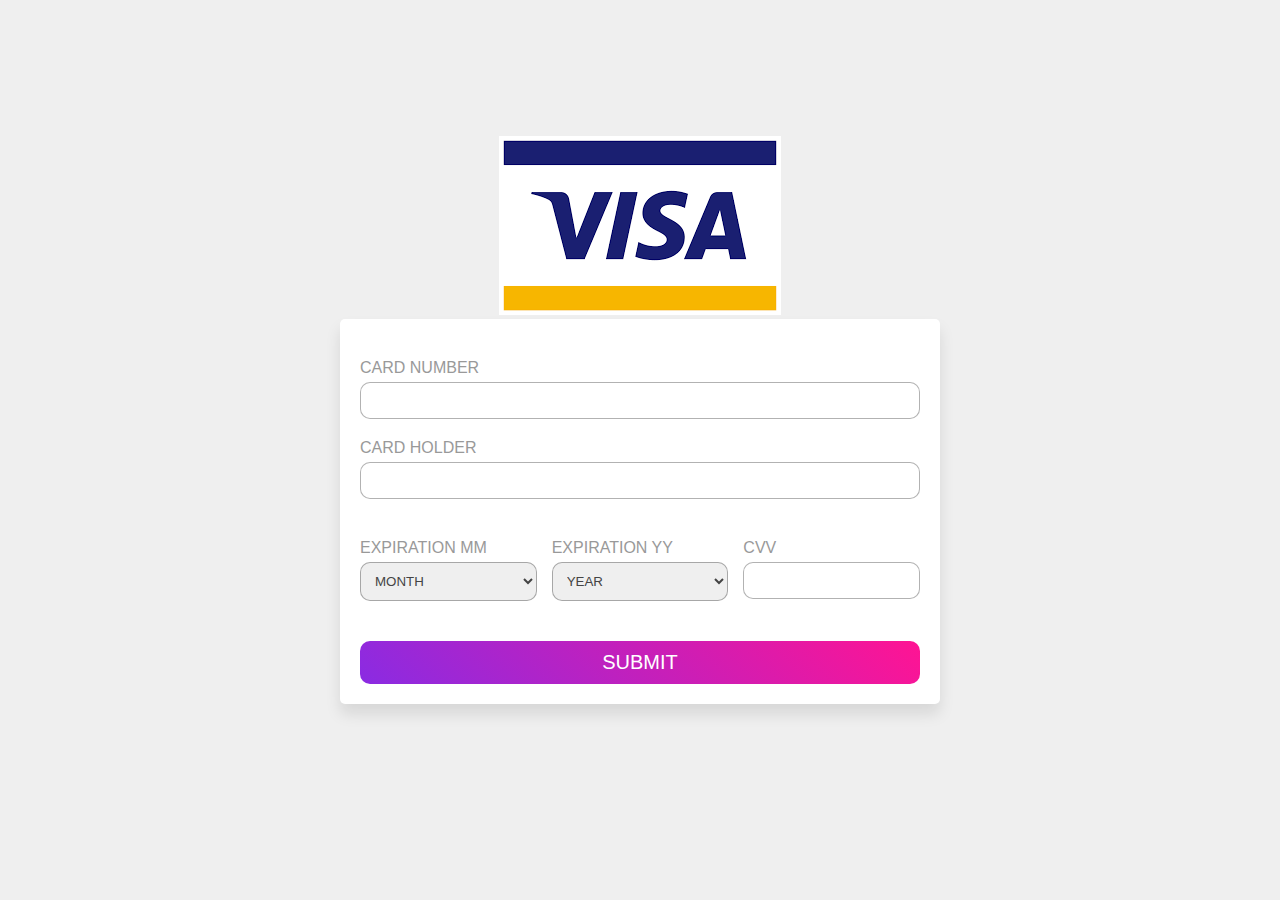
<file: Credit card.html>
<!DOCTYPE html>
<html lang="en">
<head>
    <meta charset="UTF-8">
    <meta http-equiv="X-UA-Compatible" content="IE=edge">
    <meta name="viewport" content="width=device-width, initial-scale=1.0">
    <link rel="stylesheet" href="css/details.css">
</head>
<body>
    <div class="container">
        <div class="card-container">
            <div class=""front">
            <div class="image">
                <img src="pic9.png" alt="">
            </div>
            </div>
        </div>
        <form action="cyber.html">
            <div class="inputBox">
                <span>card number</span>
                <input type="text" maxlength="16" class="card-number-input">
            </div>
<div class="inputBox">
    <span>card holder</span>
    <input type="text" class="card-holder-input">
</div>
    <div class="flexbox">
        <div class="inputBox">
            <span>expiration mm</span>
            <select name="" id="" class="month-input">
                <option value="month" selected disabled>month</option>
                <option value="01">01</option>
                <option value="02">02</option>
                <option value="03">03</option>
                <option value="04">04</option>
                <option value="05">05</option>
                <option value="06">06</option>
                <option value="07">07</option>
                <option value="08">08</option>
                <option value="09">09</option>
                <option value="10">10</option>
                <option value="11">11</option>
                <option value="12">12</option>
            </select>
        </div>
                   <div class="inputBox">
                   <span>expiration yy</span>
                   <select name="" id="" class="year-input">
                    <option value="year" selected disabled>year</option>
                    <option value="2021">2021</option>
                    <option value="2022">2022</option>
                    <option value="2023">2023</option>
                    <option value="2024">2024</option>
                    <option value="2025">2025</option>
                    <option value="2026">2026</option>
                    <option value="2027">2027</option>
                    <option value="2028">2028</option>
                    <option value="2029">2029</option>
                    <option value="2030">2030</option>
                    </select>
    </div>
    <div class="inputBox">
        <span>cvv</span>
        <input type="text" maxlength="4" class="cvv-input">
    </div>
    </div>
       <input type="submit" value="submit" class="submit-btn">
</form>
</div>
</body>
</html>
</file>
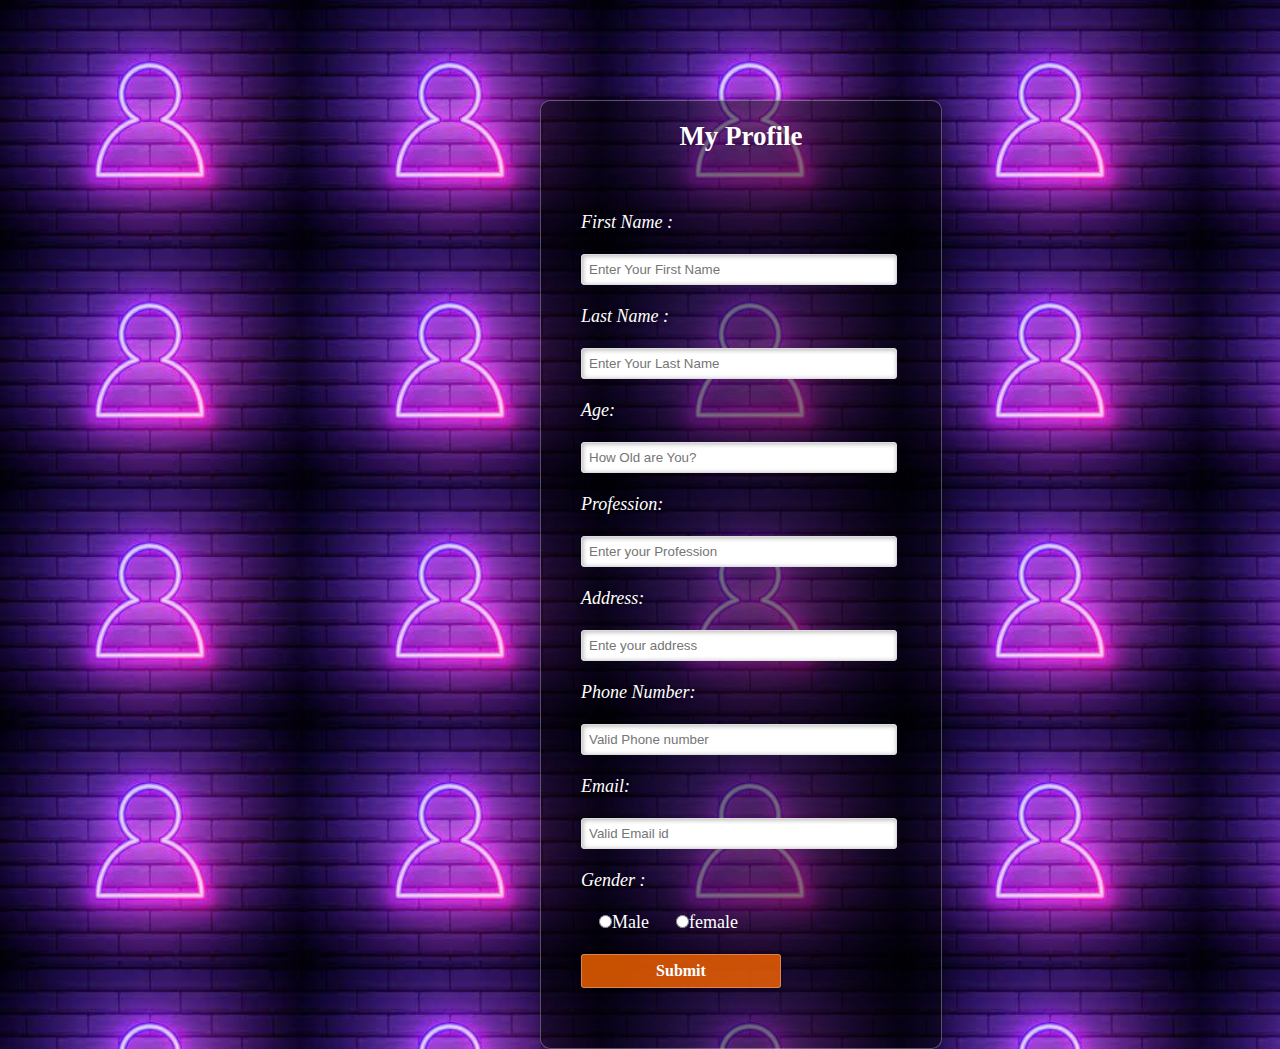
<file: profile.html>
<!DOCTYPE html>
<html>
<head>
       <title>Profile</title>
       <link rel="stylesheet" href="css/add1.css"/>
    </head>
<body>
    <div class="main">
        <div class="register">
            <h2>My Profile</h2>
            <form id="register"  action="cyber.html">
            <label>First Name :</label>
            <br><br>
            <input type="text" name="fname"
            id="name" placeholder="Enter Your First Name">
            <br><br>
            <label>Last Name :</label>
            <br><br>
            <input type="text" name="lname"
            id="name" placeholder="Enter Your Last Name">
            <br><br>
            <label>Age:</label>
            <br><br>
            <input type="number" name="age"
            id="name" placeholder="How Old are You?">
            <br><br>
            <label>Profession:</label>
            <br><br>
            <input type="Profession" name="Profession"
            id="name" placeholder="Enter your Profession">
            <br><br>
            <label>Address:</label>
            <br><br>
            <input type="Address" name="Address"
            id="name" placeholder="Ente your address">
            <br><br>
            <label>Phone Number:</label>
            <br><br>
            <input type="number" name="phonenumber"
            id="name" placeholder="Valid Phone number">
            <br><br>
            <label>Email:</label>
            <br><br>
            <input type="email" name="email"
            id="name" placeholder="Valid Email id">
            <br><br>
            <label>Gender :</label>
            <br><br>
            &nbsp;&nbsp;&nbsp;
            <input type="radio" name="gender"
            id="male" 
            &nbsp;
            <span id="male">Male</span>
            &nbsp;&nbsp;&nbsp;&nbsp;
            <input type="radio" name="gender"
            id="female" 
            &nbsp;
            <span id="female">female</span>
            <br><br>
            <input class="move" type="submit" name="Submit"
            name="submit" id="submit" >
            </form>
        </div>
    </div>
</body>
</html>
</file>
<file: css/details.css>
*{
   font-family:'Poppins',sans-serif;
   margin:0;padding:0;
   box-sizing: border-box;
   outline: none; border: none;
   text-decoration: none;
   text-transform:uppercase;
}

 .container{
      min-height: 100vh;
      background: #eeee;
      display: flex;
      align-items: center;
      justify-content: center;
      flex-flow: column;
      padding-bottom: 60px;
 }

 .container form{
     background: #ffff;
     border-radius: 5px;
     box-shadow: 0 10px 15px rgba(0,0,0,0.1);
    padding: 20px;
     width: 600px;
 }

 .container form .inputBox{
    margin-top: 20px;
    margin-bottom:20px;
    }

 .container form .inputBox span{
    display: block;
    color:#999;
    padding-bottom: 5px;
 }

 .container form .inputBox input,
 .container form .inputBox select{
    width:100%;
    padding: 10px;
    border-radius: 10px;
    border:1px solid rgba(0,0,0,0.3);
    color:#444;
 }

 .container form .flexbox{
    display: flex;
    gap:15px;
 }

 .container form .flexbox .inputBox{
    flex: 1 1 150px;
 }

 .container form .submit-btn{
    width: 100%;
    background:linear-gradient(45deg,blueviolet,deeppink);
    margin-top: 20px;
    padding: 10px;
    font-size: 20px;
    color:#fff;
    border-radius:10px;
    cursor:pointer;
    transition: .2s linear;
 }
  .container form .submit-btn:hover{
     letter-spacing: 2px;
     opacity: .8;
  }
</file>
<file: css/add1.css>
body {
    background-image: url(../pic5.jpg);
    background-size:300px;
} 
  * {
    margin: 0;
    padding: 0;
  }
 div.main{
    width: 200px;
    margin: 100px auto 0px auto;
 }

 h2{
    text-align:center;
    padding: 20px;
    font-family: Georgia, 'Times New Roman', Times, serif;
    color:#fff;
 }

 div.register{
    background-color:rgba(0,0,0,0.5);
    width: 200%;
    font-size: 18px;
    border-radius: 10px;
    border: 1px solid rgba(255,255,255,0.3);
    box-shadow:2px 2px 15px
    rgba(0,0,0,0.3);
    color:#fff;
 }
  form#register{
    margin:40px;
 }

 label{
    text-align:center;
       font-family:Georgia, 'Times New Roman', Times, serif;
       font-size: 18px;
       font-style: italic;
 }
 input#name{
    width: 300px;
    border:1px solid #ddd;
    border-radius: 3px;
    outline: 0;
    padding: 7px;
    background-color: #fff;
    box-shadow: inset 1px 1px 5px
    rgba(0,0,0,0.3);
 }

 input#submit{
    width: 200px;
    padding: 7px;
    font-size: 16px;
    font-family:Georgia, 'Times New Roman', Times, serif;
    font-weight: 600;
    border: none;
    border-radius: 3px;
    background-color: rgba(250,100,0,0.8);
    color: #fff;
    cursor: pointer;
    border: 1px solid rgba(255,255,255,0.3);
    box-shadow:1px 1px 5px rgba(0,0,0,0.3);
    margin-bottom: 20px;
 }
 label,span,h2{
    text-shadow: 1px 1px 5px rgba(0,0,0,0.3);
 }
/* .button{
   position:absolute;
   top: 60%;
   left: 50%;
   transform: translate(-50%,-50%);
}*/
/*
.move{
    border: 1px solid #fff;
    padding: 10px 30px;
    color:#fff;
    text-decoration: none;
}*/

input#submit:hover{
   background-color: #fff;
   color:#000;
}
</file>
